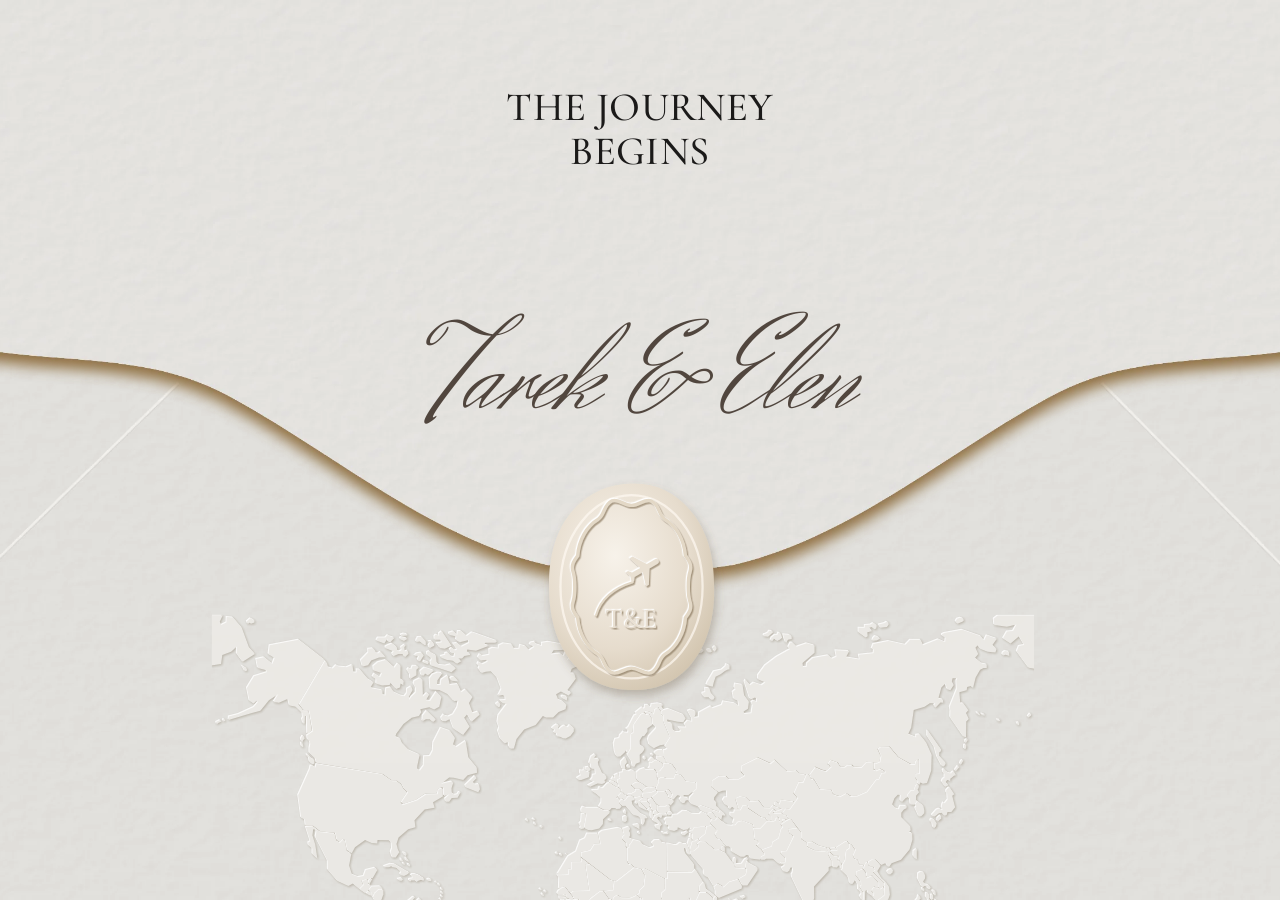
<file: index.html>
<!DOCTYPE html>
<html lang="en">
<head>
  <meta charset="UTF-8">
  <meta name="viewport" content="width=device-width, initial-scale=1">
  <title>Save the Date</title>
  <meta name="description" content="Tarek &amp; Elen · July 22, 2027 · Yerevan, Armenia">
  <meta property="og:type" content="website">
  <meta property="og:url" content="https://tarekandelen.com/">
  <meta property="og:title" content="Save the Date">
  <meta property="og:description" content="Tarek &amp; Elen · July 22, 2027 · Yerevan, Armenia">
  <meta property="og:image" content="https://tarekandelen.com/images/share-preview.jpg">
  <meta property="og:image:width" content="1200">
  <meta property="og:image:height" content="630">
  <meta name="twitter:card" content="summary_large_image">
  <meta name="twitter:title" content="Save the Date">
  <meta name="twitter:description" content="Tarek &amp; Elen · July 22, 2027 · Yerevan, Armenia">
  <meta name="twitter:image" content="https://tarekandelen.com/images/share-preview.jpg">
  <link rel="icon" href="data:,">
  <link rel="preload" as="image" href="images/hero-photo.webp" fetchpriority="high">
  <link rel="preload" as="image" href="images/hero-background.webp">
  <link rel="preload" as="font" href="fonts/herr-von-muellerhoff-400.woff2" type="font/woff2" crossorigin>
  <link rel="preload" as="font" href="fonts/cormorant-garamond-500.woff2" type="font/woff2" crossorigin>
  <link rel="stylesheet" href="css/fonts.css?v=4b24d4b7d9e2">
  <link rel="stylesheet" href="css/style.css?v=be71f9d25d0c">
</head>
<body>

  <!-- ============ PAGE 1 : ENVELOPE ============ -->
  <main id="page-envelope" class="page is-active" aria-label="Envelope">
    <div class="stage">
      <img class="envelope env-back" src="images/envelope-back.webp" alt="" width="1568" height="788" decoding="async">

      <div class="env-card" aria-hidden="true">
        <img src="images/hero-photo.webp" alt="" fetchpriority="high">
        <div class="env-card-text">
          <div class="ec-head"><span class="ec-dash"></span><span class="ec-std">SAVE THE<br>DATE</span><span class="ec-dash"></span></div>
          <span class="ec-date">July 22, 2027</span>
        </div>
      </div>

      <img class="envelope env-front" src="images/envelope-front.webp" alt="" width="1568" height="788" decoding="async">

      <img class="world-map" src="images/world-map.svg" alt="" aria-hidden="true">

      <div class="flap-layer">
      <img class="envelope env-flap" src="images/envelope-flap.webp" alt="" width="1568" height="788" decoding="async">
      <h2 class="journey">THE JOURNEY<br>BEGINS</h2>
      <h1 class="env-names">Tarek &amp; Elen</h1>

      <a class="seal-link" href="#invitation" id="open-invitation" aria-label="Open invitation">
      <svg class="seal" viewBox="0 0 150 185" aria-hidden="true">
        <defs>
          <radialGradient id="wax" cx="40%" cy="35%" r="75%">
            <stop offset="0" stop-color="#f7f2ea"/>
            <stop offset=".6" stop-color="#e6dccd"/>
            <stop offset="1" stop-color="#cfc1aa"/>
          </radialGradient>
          <filter id="sealShadow" x="-20%" y="-20%" width="140%" height="140%">
            <feDropShadow dx="2" dy="5" stdDeviation="4" flood-color="#6b5a40" flood-opacity=".35"/>
          </filter>
          <filter id="emboss" x="-10%" y="-10%" width="120%" height="120%">
            <feDropShadow dx="-1" dy="-1" stdDeviation=".4" flood-color="#fff" flood-opacity=".95" result="h"/>
            <feDropShadow dx="1.2" dy="1.4" stdDeviation=".6" flood-color="#8d7c62" flood-opacity=".7"/>
          </filter>
        </defs>
        <path filter="url(#sealShadow)" fill="url(#wax)" d="M75 3 C95 2 112 10 126 26 C141 43 147 66 147 92 C148 120 141 145 125 163 C110 179 92 184 74 183 C55 183 37 176 24 160 C8 141 3 117 3 92 C3 66 9 42 25 25 C38 11 56 3 75 3 Z"/>
        <ellipse cx="75" cy="93" rx="62" ry="80" fill="none" stroke="#fffaf2" stroke-width="2" opacity=".7"/>
        <g filter="url(#emboss)" fill="#e9e0d2">
          <path fill="none" stroke="#e3d8c6" stroke-width="3" d="M75 22 C82 22 86 16 92 18 C100 22 98 30 104 34 C114 40 121 52 122 66 C125 70 128 74 126 80 C124 86 124 100 126 106 C128 112 125 116 122 120 C121 134 114 146 104 152 C98 156 100 164 92 168 C86 170 82 164 75 164 C68 164 64 170 58 168 C50 164 52 156 46 152 C36 146 29 134 28 120 C25 116 22 112 24 106 C26 100 26 86 24 80 C22 74 25 70 28 66 C29 52 36 40 46 34 C52 30 50 22 58 18 C64 16 68 22 75 22 Z"/>
          <path fill="none" stroke="#e3d8c6" stroke-width="1.8" stroke-linecap="round" d="M44 118 C48 104 60 94 76 89"/>
          <g transform="translate(86 78) rotate(60) scale(1.5) translate(-12 -12)">
            <path d="M21 16v-2l-8-5V3.5c0-.83-.67-1.5-1.5-1.5S10 2.67 10 3.5V9l-8 5v2l8-2.5V19l-2 1.5V22l3.5-1 3.5 1v-1.5L13 19v-5.5l8 2.5z"/>
          </g>
          <text x="75" y="129" text-anchor="middle" font-family="Cormorant Garamond, serif" font-size="25" font-weight="500" letter-spacing="-0.5">T&amp;E</text>
        </g>
      </svg>
      </a>
      </div>

    </div>
  </main>

  <!-- ============ PAGE 2 : INVITATION ============ -->
  <main id="page-invitation" class="page" aria-label="Invitation">

    <!-- Save the date -->
    <section class="hero">
      <div class="bg" style="background-image:url('images/hero-background.webp')"></div>
      <img class="hero-photo" src="images/hero-photo.webp" alt="Tarek and Elen">
      <div class="hero-text">
        <div class="std-block">
          <span class="gold-dash"></span>
          <h1 class="std">SAVE THE<br>DATE</h1>
          <span class="gold-dash"></span>
        </div>
        <p class="std-date">July 22, 2027</p>
        <p class="std-names">Tarek &amp; Elen</p>
      </div>
    </section>


    <!-- Wedding passport -->
    <section class="panel passport">
      <div class="bg fade" data-background="images/passport-background.webp"></div>
      <div class="card">
        <!-- Static export of partials/passport-art.svg; regenerate with tools/render_static_art.cjs. -->
<img class="passport-art" data-src="images/passport-art.webp?v=ab1f50397b94" alt="" width="882" height="1800" loading="eager" decoding="async">
        <p class="pack">PACK YOUR BAGS</p>
        <p class="married-in">we're getting married in</p>
        <p class="armenia">ARMENIA</p>
      </div>
    </section>

    <!-- Countdown -->
    <section class="panel countdown">
      <div class="bg fade blur" data-background="images/countdown-background.webp"></div>
      <div class="card" data-background="images/countdown-card.webp">
        <svg class="trail" viewBox="0 0 590 1135" preserveAspectRatio="none" aria-hidden="true">
          <defs>
            <linearGradient id="gold" x1="0" y1="0" x2="1" y2="1">
              <stop offset="0" stop-color="#e9cf98"/><stop offset=".5" stop-color="#b98d4d"/><stop offset="1" stop-color="#e2c486"/>
            </linearGradient>
          </defs>
          <path class="trail-line" d="M222 478 C300 515 470 555 548 640 C605 702 562 772 470 776 C385 780 362 752 420 766 C520 792 566 880 548 990 C538 1060 505 1108 476 1135"/>
          <g transform="translate(185 455) rotate(-50) scale(3.6) translate(-12 -12)" fill="url(#gold)">
            <path d="M21 16v-2l-8-5V3.5c0-.83-.67-1.5-1.5-1.5S10 2.67 10 3.5V9l-8 5v2l8-2.5V19l-2 1.5V22l3.5-1 3.5 1v-1.5L13 19v-5.5l8 2.5z"/>
          </g>
        </svg>
        <p class="cd-the">the</p>
        <p class="cd-word">COUNTDOWN</p>
        <p class="cd-ido">to &ldquo;I do&rdquo;</p>
        <div class="timer" id="timer" aria-live="off">
          <div class="unit"><span id="cd-days">000</span><small>DAYS</small></div>
          <span class="colon">:</span>
          <div class="unit"><span id="cd-hours">00</span><small>HOURS</small></div>
          <span class="colon">:</span>
          <div class="unit"><span id="cd-minutes">00</span><small>MINUTES</small></div>
          <span class="colon">:</span>
          <div class="unit"><span id="cd-seconds">00</span><small>SECONDS</small></div>
        </div>
        <p class="formal">FORMAL INVITATION TO FOLLOW</p>
        <p class="click-below">Click the box below</p>
        <a class="mail-btn" id="mail-btn" href="#" target="_blank" rel="noopener">SHARE YOUR MAILING ADDRESS</a>
        <p class="cant-wait">We can&rsquo;t wait to<br>celebrate with you in<br>Yerevan , Armenia!</p>
      </div>
    </section>

    <!-- Final -->
    <section class="panel final">
      <div class="bg fade" data-background="images/final-background.webp"></div>
      <div class="card" data-background="images/final-photo.webp">
        <p class="adventure">Our greatest adventure<br>begins here ...</p>
        <a class="go-back" href="#" id="go-back">&lt; GO BACK</a>
      </div>
    </section>
  </main>

  <audio id="music" preload="auto" loop></audio>
  <div id="yt-player" class="yt-player" aria-hidden="true"></div>

  <script src="js/config.js?v=1ebaa0150c6f"></script>
  <script src="js/main.js?v=054a8aed3377"></script>
</body>
</html>
</file>
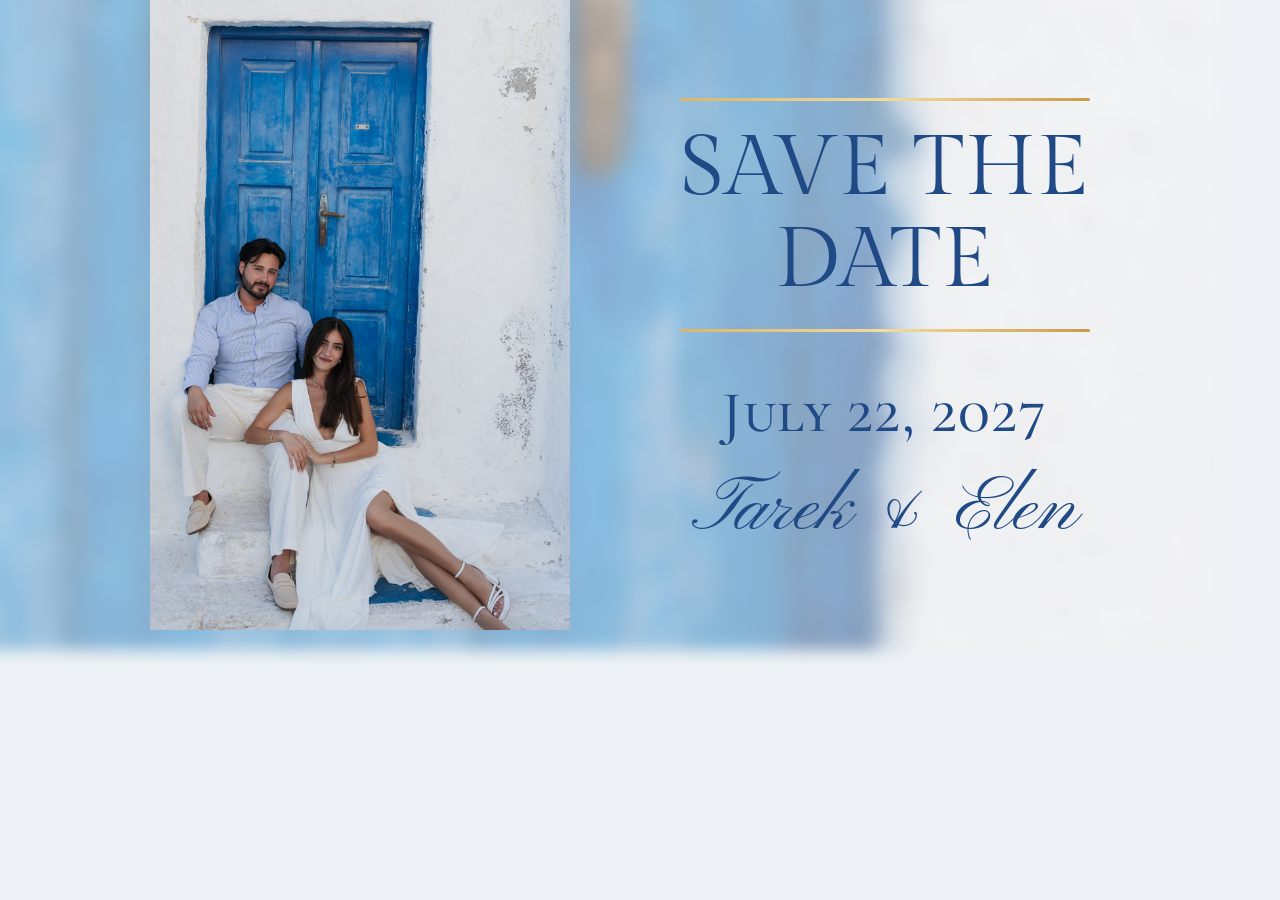
<file: tools/share-preview.html>
<!DOCTYPE html>
<html><head><meta charset="UTF-8">
<link href="https://fonts.googleapis.com/css2?family=Cormorant+SC:wght@500&family=Gilda+Display&family=Pinyon+Script&display=swap" rel="stylesheet">
<style>
*{margin:0;padding:0;box-sizing:border-box}
body{width:1200px;height:630px;overflow:hidden;position:relative;background:#eef2f6}
.bg{position:absolute;inset:-20px;background:url(../images/hero-background.jpg) center/cover;filter:blur(8px)}
.photo{position:absolute;left:150px;top:0;width:420px;height:630px;object-fit:cover;object-position:50% 40%}
.text{position:absolute;left:570px;right:0;top:0;bottom:0;display:flex;flex-direction:column;align-items:center;justify-content:center;color:#204a86;text-align:center}
.head{display:flex;flex-direction:column;align-items:stretch;width:max-content}
.dash{height:3px;border-radius:2px;background:linear-gradient(90deg,#d9b56a,#f3dc9c 50%,#c99a4c);margin:22px 0}
h1{font:400 84px/1.1 "Gilda Display",serif;letter-spacing:.01em}
.date{font:500 58px/1 "Cormorant SC",serif;margin-top:30px;letter-spacing:.02em}
.names{font:400 78px/1.1 "Pinyon Script",cursive;margin-top:26px}
</style></head><body>
<div class="bg"></div>
<img class="photo" src="../images/hero-photo.jpg" alt="">
<div class="text"><div class="head"><span class="dash"></span><h1>SAVE THE<br>DATE</h1><span class="dash"></span></div>
<p class="date">July 22, 2027</p><p class="names">Tarek &amp; Elen</p></div>
</body></html>
</file>
<file: css/fonts.css>
/* Latin subsets of Google Fonts; see fonts/LICENSES.txt. */
@font-face {
  font-family: 'Cormorant Garamond';
  font-style: normal;
  font-weight: 400;
  font-display: swap;
  src: url(../fonts/cormorant-garamond-400.woff2) format('woff2');
}
@font-face {
  font-family: 'Cormorant Garamond';
  font-style: normal;
  font-weight: 500;
  font-display: swap;
  src: url(../fonts/cormorant-garamond-500.woff2) format('woff2');
}
@font-face {
  font-family: 'Cormorant SC';
  font-style: normal;
  font-weight: 500;
  font-display: swap;
  src: url(../fonts/cormorant-sc-500.woff2) format('woff2');
}
@font-face {
  font-family: 'Cormorant SC';
  font-style: normal;
  font-weight: 600;
  font-display: swap;
  src: url(../fonts/cormorant-sc-600.woff2) format('woff2');
}
@font-face {
  font-family: 'Cormorant SC';
  font-style: normal;
  font-weight: 700;
  font-display: swap;
  src: url(../fonts/cormorant-sc-700.woff2) format('woff2');
}
@font-face {
  font-family: 'Gilda Display';
  font-style: normal;
  font-weight: 400;
  font-display: swap;
  src: url(../fonts/gilda-display-400.woff2) format('woff2');
}
@font-face {
  font-family: 'Great Vibes';
  font-style: normal;
  font-weight: 400;
  font-display: swap;
  src: url(../fonts/great-vibes-400.woff2) format('woff2');
}
@font-face {
  font-family: 'Herr Von Muellerhoff';
  font-style: normal;
  font-weight: 400;
  font-display: swap;
  src: url(../fonts/herr-von-muellerhoff-400.woff2) format('woff2');
}
@font-face {
  font-family: 'Hurricane';
  font-style: normal;
  font-weight: 400;
  font-display: swap;
  src: url(../fonts/hurricane-400.woff2) format('woff2');
}
@font-face {
  font-family: 'Ms Madi';
  font-style: normal;
  font-weight: 400;
  font-display: swap;
  src: url(../fonts/ms-madi-400.woff2) format('woff2');
}
@font-face {
  font-family: 'Pinyon Script';
  font-style: normal;
  font-weight: 400;
  font-display: swap;
  src: url(../fonts/pinyon-script-400.woff2) format('woff2');
}
@font-face {
  font-family: 'Playfair Display';
  font-style: normal;
  font-weight: 800;
  font-display: swap;
  src: url(../fonts/playfair-display-800.woff2) format('woff2');
}
@font-face {
  font-family: 'Tinos';
  font-style: normal;
  font-weight: 400;
  font-display: swap;
  src: url(../fonts/tinos-400.woff2) format('woff2');
}
</file>
<file: css/style.css>
*,*::before,*::after{box-sizing:border-box;margin:0;padding:0}
html,body{background:#fff;-webkit-font-smoothing:antialiased}
a{color:inherit;text-decoration:none}
button{font:inherit;color:inherit;background:none;border:0;cursor:pointer}

.page{display:none}
.page.is-active{display:block}
#page-envelope:not(.is-active){display:none}
#page-envelope.is-active{animation:none}

/* ================= PAGE 1 : ENVELOPE ================= */
#page-envelope{z-index:10;position:fixed;inset:0;overflow:hidden;background:#e8e6e2}
.stage{
  position:absolute;left:50%;top:50%;
  width:max(100vw, calc(100svh * 1568 / 788));
  aspect-ratio:1568/788;
  transform:translate(-50%,-50%);
  container-type:size;
}
.envelope{position:absolute;inset:0;width:100%;height:100%}
.env-back{z-index:0}
.env-front{z-index:2}
.flap-layer{z-index:4}
.world-map{
  z-index:3;position:absolute;left:24.1%;top:68.3%;width:49.9%;
  filter:drop-shadow(-1px -1px 0 rgba(255,255,255,.9)) drop-shadow(1px 1.5px 1px rgba(110,95,70,.35));
  opacity:.95;pointer-events:none;
  clip-path:inset(0 4% 0 4%);
}
.journey{
  position:absolute;left:0;right:0;top:9.6%;
  font:500 2.25cqw/1.08 "Cormorant Garamond",serif;
  color:#1b1a19;text-align:center;letter-spacing:.01em;
}
.env-names{
  position:absolute;left:0;right:0;top:35.5%;
  font:400 min(7cqw, 22vw)/1 "Herr Von Muellerhoff",cursive;
  color:#51463e;text-align:center;white-space:nowrap;
}
.seal-link{position:absolute;left:44.75%;top:53.3%;width:9.6%;height:23.6%;cursor:pointer;transition:transform .25s ease;-webkit-tap-highlight-color:transparent}
.seal-link:focus-visible{transform:scale(1.04)}
@media (hover:hover){.seal-link:hover{transform:scale(1.04)}}
.seal{display:block;width:100%;height:100%;overflow:visible}

/* envelope opening */
.env-flap{overflow:visible}
.flap-layer{position:absolute;inset:0;transform-origin:50% 0;
            transform:none;backface-visibility:hidden;-webkit-backface-visibility:hidden;transition:transform 2s cubic-bezier(.55,.05,.35,1) .45s}
.env-card{
  position:absolute;left:50%;top:5cqh;height:62cqh;aspect-ratio:.72;max-width:88vw;
  z-index:1;visibility:hidden;transform:translate(-50%,108.06%);background:#fbfaf7;padding:1.4cqh;
  display:none;flex-direction:column;box-shadow:0 2px 12px rgba(80,60,30,.2);
}
.env-card img{display:block;width:100%;flex:1 1 auto;min-height:0;object-fit:cover}
.env-card-text{display:flex;flex-direction:column;align-items:center;padding:2cqh 0 1cqh;color:#204a86;text-align:center}
.ec-head{display:flex;flex-direction:column;align-items:stretch;width:max-content}
.ec-std{font:400 4.6cqh/1.1 "Gilda Display",serif;letter-spacing:.01em}
.ec-dash{display:block;height:2px;border-radius:2px;background:linear-gradient(90deg,#d9b56a,#f3dc9c 50%,#c99a4c);margin:.9cqh 0}
.ec-date{font:500 3cqh/1 "Cormorant SC",serif;margin-top:1cqh;letter-spacing:.02em}
#page-envelope.is-opening .seal-link{transform:scale(.85);opacity:0;pointer-events:none;transition:transform .45s ease,opacity .45s ease}
#page-envelope.is-opening .flap-layer{transform:perspective(2200px) rotateX(180deg);will-change:transform}
/* One timeline: lift, advance, then blend into the live invitation. */
#page-envelope.is-opening .env-card{display:flex;visibility:visible;will-change:transform;animation:cardOpen 4.8s linear .9s both}
#page-envelope.is-opening{animation:envelopeHandoff 1.4s linear 4.3s forwards}
/* Pre-layout the opening screen behind the opaque envelope. During the
   handoff its position stays identical; normal scrolling starts afterward. */
#page-invitation.is-prepared,#page-invitation.is-revealing{
  display:block;position:fixed;inset:0;overflow:hidden;pointer-events:none
}
#page-envelope.is-prepared .flap-layer{transform:perspective(2200px) rotateX(0deg);will-change:transform}
#page-envelope.is-prepared .env-card{display:flex;will-change:transform}
#page-envelope.is-prepared.is-opening .flap-layer{transform:perspective(2200px) rotateX(180deg)}
@keyframes cardOpen{
  0%{transform:translate(-50%,108.06%) scale(1)}
  35.2%{transform:translate(-50%,0) scale(1)}
  100%{transform:translate(-50%,0) scale(1.2)}
}
@keyframes envelopeHandoff{from{opacity:1}to{opacity:0}}
@media (prefers-reduced-motion:reduce){.flap-layer,.env-card{transition:none}}
#page-envelope.no-anim,#page-envelope.no-anim *{transition:none!important;animation:none!important}

/* ================= PAGE 2 : INVITATION ================= */
#page-invitation{
  --u:min(100vw, 540px);           /* width of the centre column  */
  --hu:min(540px, 100vw / 2.1);    /* scale of the save-the-date row */
  --hshift:0px;
  overflow-x:hidden;
}
section{position:relative;overflow:hidden}
.bg{position:absolute;inset:0;background-size:cover;background-position:center}
.bg.blur{filter:blur(6px);inset:-12px}
.bg.fade::after{content:"";position:absolute;inset:0;background:#fff;opacity:var(--fade,.35)}
.final .bg.fade{--fade:.45}

/* --- Save the date --- */
.hero{height:calc(var(--hu) * 1.85)}
.hero-photo{
  position:absolute;top:0;height:100%;
  left:calc(50% + var(--hshift) - var(--hu) * .79);width:calc(var(--hu) * 1.11);
  object-fit:cover;
}
.hero-text{
  position:absolute;top:0;bottom:0;right:0;
  left:calc(50% + var(--hshift) + var(--hu) * .32);
  display:flex;flex-direction:column;align-items:center;justify-content:center;
  padding:0 calc(var(--hu) * .04);
  color:#204a86;text-align:center;
}
.std-block{display:flex;flex-direction:column;align-items:stretch;width:max-content}
.gold-dash{display:block;width:auto;height:max(2px, calc(var(--hu)*.006));border-radius:2px;background:linear-gradient(90deg,#d9b56a,#f3dc9c 50%,#c99a4c);margin:calc(var(--hu)*.045) 0}
.std{font:400 calc(var(--hu)*.155)/1.12 "Gilda Display",serif;letter-spacing:.01em}
.std-date{font:500 calc(var(--hu)*.118)/1 "Cormorant SC",serif;margin-top:calc(var(--hu)*.07);letter-spacing:.02em}
.std-names{font:400 calc(var(--hu)*.17)/1 "Pinyon Script",cursive;margin-top:calc(var(--hu)*.07);white-space:nowrap}

.yt-player{position:fixed;left:0;bottom:0;width:200px;height:200px;opacity:0;pointer-events:none;z-index:-1}

/* --- Centre-column panels --- */
.panel .card{
  position:relative;margin:0 auto;width:var(--u);
  background-size:cover;background-position:center;text-align:center;
}
.panel .card p{position:absolute;left:0;right:0}
.passport .card{height:calc(var(--u) * 2.04)}
.passport-art{position:absolute;inset:0;width:100%;height:100%;display:block}
.countdown .card,.final .card{height:calc(var(--u) * 1.92)}

/* passport */
.pack{top:calc(var(--u)*1.655);font:500 calc(var(--u)*.06)/1 "Cormorant Garamond",serif;color:#26304d;letter-spacing:-.01em}
.married-in{top:calc(var(--u)*1.735);font:400 calc(var(--u)*.112)/1 "Ms Madi",cursive;color:#383533;letter-spacing:.03em}
.armenia{top:calc(var(--u)*1.895);font:500 calc(var(--u)*.06)/1 "Cormorant Garamond",serif;color:#2b2a35;letter-spacing:.28em;padding-left:.28em}

/* countdown */
.trail{position:absolute;inset:0;width:100%;height:100%;pointer-events:none}
.trail-line{fill:none;stroke:#cfae74;stroke-width:1.3;opacity:.85}
.cd-the{top:calc(var(--u)*.03);font:400 calc(var(--u)*.2)/1 "Mrs Saint Delafield","Herr Von Muellerhoff",cursive;color:#3a3836;transform:translateX(calc(var(--u)*-.17))}
.cd-the{font-family:"Herr Von Muellerhoff",cursive}
.cd-word{top:calc(var(--u)*.188);font:400 calc(var(--u)*.056)/1 "Cormorant Garamond",serif;color:#3c3b3a;letter-spacing:.2em;padding-left:.2em}
.cd-ido{top:calc(var(--u)*.255);font:400 calc(var(--u)*.135)/1 "Great Vibes",cursive;color:#b48a4f}
.timer{
  position:absolute;left:0;right:0;top:calc(var(--u)*.455);
  display:flex;justify-content:center;align-items:flex-start;gap:calc(var(--u)*.022);
  font-family:Tinos,"Times New Roman",serif;color:#111;
}
.timer .unit{display:flex;flex-direction:column;align-items:center}
.timer .unit span,.timer .colon{font-size:calc(var(--u)*.128);line-height:1}
.timer .unit small{font-size:calc(var(--u)*.026);color:#444;margin-top:calc(var(--u)*.03);letter-spacing:.01em}
.formal{top:calc(var(--u)*.99);font:400 calc(var(--u)*.042)/1 "Cormorant Garamond",serif;color:#5e5c5a;letter-spacing:.005em}
.click-below{top:calc(var(--u)*1.1);font:400 calc(var(--u)*.04)/1 "Cormorant Garamond",serif;color:#6b6865}
.mail-btn{
  position:absolute;left:12.5%;right:12.5%;top:calc(var(--u)*1.165);height:calc(var(--u)*.097);
  display:grid;place-items:center;border-radius:999px;
  background:linear-gradient(180deg,#f3dcb0 0%,#dcb67a 45%,#c99a5a 100%);
  box-shadow:inset 0 1px 0 rgba(255,255,255,.7),inset 0 -2px 4px rgba(140,95,40,.35),0 2px 4px rgba(120,90,50,.3);
  font:700 calc(var(--u)*.031)/1 "Cormorant SC",serif;color:#3b2d1a;letter-spacing:.17em;
  transition:filter .2s,transform .2s;
}
.mail-btn:hover{filter:brightness(1.06);transform:translateY(-1px)}
.cant-wait{top:calc(var(--u)*1.42);font:400 calc(var(--u)*.108)/1.22 "Ms Madi",cursive;color:#3b3a39}

/* final */
.adventure{top:calc(var(--u)*.17);font:400 calc(var(--u)*.112)/1.05 "Hurricane",cursive;color:#7c5531}
.go-back{
  position:absolute;left:50%;transform:translateX(-50%);top:calc(var(--u)*1.705);
  font:800 calc(var(--u)*.04)/1 "Playfair Display",serif;color:#fff;letter-spacing:-.03em;
  padding:6px 10px;white-space:nowrap;text-shadow:0 1px 3px rgba(0,0,0,.25);
}
.go-back:hover{opacity:.75}

@media (max-width:1100px){#page-invitation{--hshift:calc(var(--hu) * -.225)}}
@media (max-width:600px){#page-invitation{--hu:calc(100vw / 2.2);--hshift:calc(var(--hu) * -.27)}}

/* Desktop keeps a full section per viewport; phones use the original
   natural card heights and compact Save the Date row. */
@media (min-width:601px){
  #page-invitation .hero{
    min-height:100vh;height:100vh;min-height:100svh;height:100svh;
    --hu:min(540px, calc(100vw / 2.1), calc(100svh / 1.85))
  }
  #page-invitation .hero-photo{top:50%;height:calc(var(--hu) * 1.85);transform:translateY(-50%)}
  #page-invitation .panel{
    min-height:100vh;min-height:100svh;display:flex;align-items:center;justify-content:center;
    --u:min(100vw, 540px, calc(100svh / 1.92))
  }
  #page-invitation .passport{--u:min(100vw, 540px, calc(100svh / 2.04))}
}
</file>
